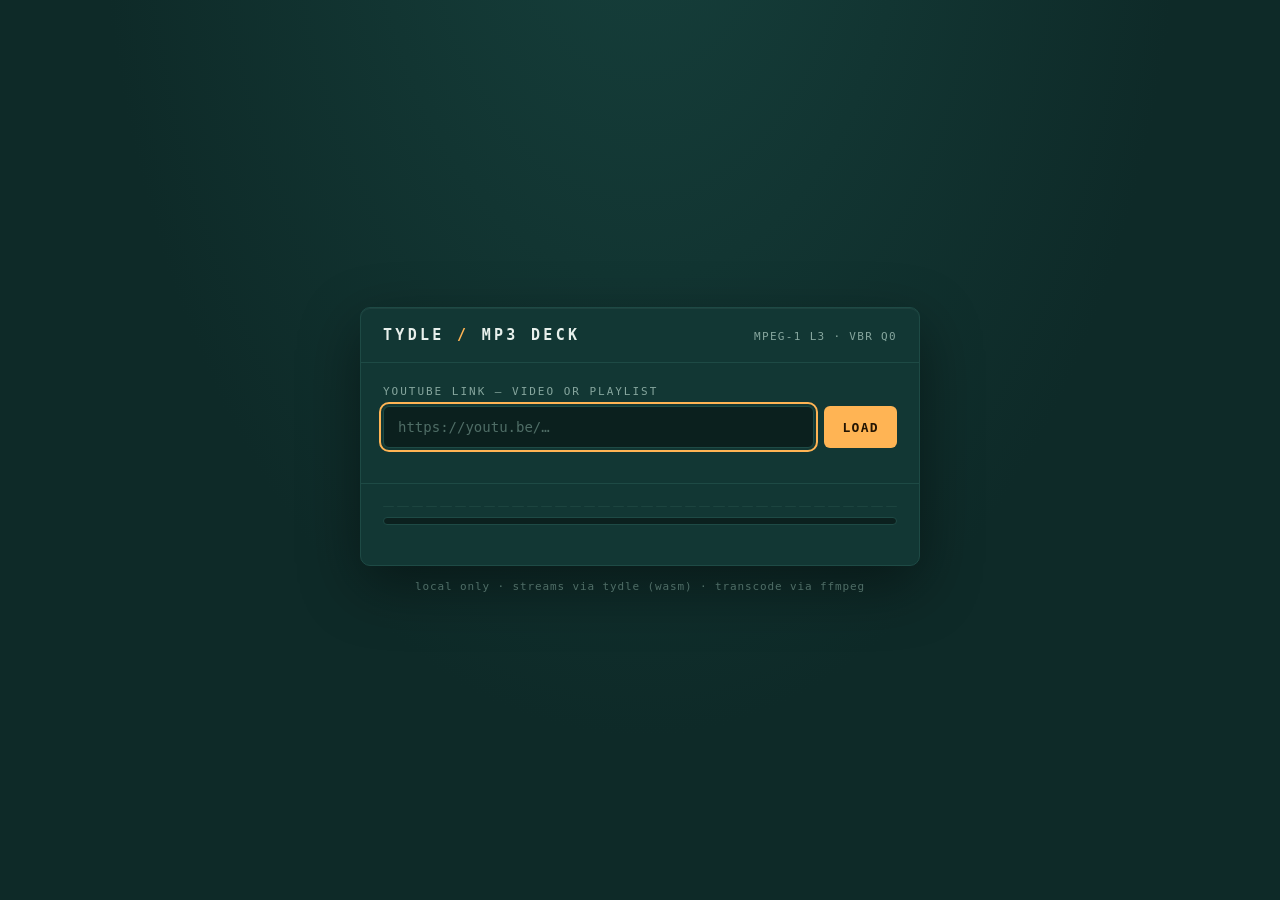
<file: mp3-frontend/index.html>
<!doctype html>
<html lang="en">
<head>
<meta charset="utf-8">
<meta name="viewport" content="width=device-width, initial-scale=1">
<title>tydle · mp3 deck</title>
<style>
  :root {
    --bg: #0e2a28;
    --panel: #123734;
    --panel-2: #0b201e;
    --line: #1e4a45;
    --text: #e8f0ec;
    --muted: #86a69e;
    --amber: #ffb454;
    --peak: #ff6b4a;
    --ok: #7ed491;
    --mono: ui-monospace, "Cascadia Code", "SF Mono", Menlo, Consolas, monospace;
  }
  * { margin: 0; padding: 0; box-sizing: border-box; }
  body {
    background: var(--bg);
    color: var(--text);
    font-family: var(--mono);
    min-height: 100vh;
    display: grid;
    place-items: center;
    padding: 24px;
    background-image: radial-gradient(ellipse at 50% -20%, #16403c 0%, var(--bg) 60%);
  }
  main { width: 100%; max-width: 560px; }

  .deck {
    background: var(--panel);
    border: 1px solid var(--line);
    border-radius: 10px;
    box-shadow: 0 20px 60px rgba(0,0,0,.45), inset 0 1px 0 rgba(255,255,255,.05);
    overflow: hidden;
  }

  header {
    display: flex;
    justify-content: space-between;
    align-items: baseline;
    padding: 18px 22px;
    border-bottom: 1px solid var(--line);
  }
  header h1 { font-size: 15px; font-weight: 700; letter-spacing: .22em; text-transform: uppercase; }
  header h1 span { color: var(--amber); }
  header .tag { font-size: 11px; color: var(--muted); letter-spacing: .12em; }

  .io { padding: 22px; }
  label { display: block; font-size: 11px; letter-spacing: .18em; text-transform: uppercase; color: var(--muted); margin-bottom: 8px; }
  form { display: flex; gap: 10px; }
  input[type="url"] {
    flex: 1;
    min-width: 0;
    background: var(--panel-2);
    border: 1px solid var(--line);
    border-radius: 6px;
    color: var(--text);
    font: inherit;
    font-size: 14px;
    padding: 12px 14px;
  }
  input[type="url"]::placeholder { color: #4f6d66; }
  input[type="url"]:focus-visible, button:focus-visible {
    outline: 2px solid var(--amber);
    outline-offset: 2px;
  }
  button {
    background: var(--amber);
    color: #241503;
    border: 0;
    border-radius: 6px;
    font: inherit;
    font-size: 13px;
    font-weight: 700;
    letter-spacing: .1em;
    text-transform: uppercase;
    padding: 12px 18px;
    cursor: pointer;
  }
  button:hover { filter: brightness(1.08); }
  button:disabled { opacity: .45; cursor: default; }
  button.ghost { background: transparent; color: var(--amber); border: 1px solid var(--line); }

  .msg { margin: 0 22px 18px; font-size: 13px; color: var(--peak); min-height: 1em; overflow-wrap: anywhere; }
  .msg:empty { margin-bottom: 0; }

  .track {
    display: none;
    gap: 16px;
    padding: 20px 22px;
    border-top: 1px solid var(--line);
  }
  .track.on { display: flex; }
  .track img {
    width: 128px;
    height: 72px;
    object-fit: cover;
    border-radius: 4px;
    border: 1px solid var(--line);
    background: var(--panel-2);
  }
  .track .meta { flex: 1; min-width: 0; }
  .track h2 { font-size: 14px; line-height: 1.45; font-weight: 600; margin-bottom: 6px; overflow-wrap: anywhere; }
  .track .specs { font-size: 11px; color: var(--muted); letter-spacing: .06em; line-height: 1.8; }
  .track .specs b { color: var(--amber); font-weight: 600; }
  .track .rip { margin-top: 12px; }

  /* Playlist */
  .playlist { display: none; border-top: 1px solid var(--line); }
  .playlist.on { display: block; }
  .playlist .plhead {
    display: flex;
    justify-content: space-between;
    align-items: center;
    gap: 12px;
    padding: 16px 22px 12px;
  }
  .playlist .plhead h3 { font-size: 12px; letter-spacing: .14em; text-transform: uppercase; color: var(--muted); font-weight: 600; overflow-wrap: anywhere; }
  .playlist .plhead h3 b { color: var(--text); }
  .playlist ol {
    list-style: none;
    max-height: 260px;
    overflow-y: auto;
    border-top: 1px solid var(--line);
  }
  .playlist li {
    display: flex;
    gap: 10px;
    align-items: baseline;
    padding: 8px 22px;
    font-size: 12px;
    line-height: 1.5;
    border-bottom: 1px solid rgba(30,74,69,.4);
  }
  .playlist li .n { color: var(--muted); min-width: 2.5em; text-align: right; }
  .playlist li .t { flex: 1; overflow-wrap: anywhere; }
  .playlist li .st { color: var(--muted); white-space: nowrap; }
  .playlist li.done .st { color: var(--ok); }
  .playlist li.fail .st { color: var(--peak); }
  .playlist li.active { background: var(--panel-2); }
  .playlist li.active .st { color: var(--amber); }

  /* VU meter + progress counter */
  .vu {
    display: flex;
    align-items: flex-end;
    gap: 3px;
    height: 34px;
    padding: 14px 22px 10px;
    border-top: 1px solid var(--line);
  }
  .vu i { flex: 1; height: 15%; background: #1c443f; border-radius: 1px; }
  .vu.live i { background: var(--amber); animation: vu 640ms ease-in-out infinite alternate; }
  .vu.live i:nth-child(4n)   { animation-duration: 500ms; }
  .vu.live i:nth-child(4n+1) { animation-duration: 760ms; animation-delay: -200ms; }
  .vu.live i:nth-child(4n+2) { animation-duration: 590ms; animation-delay: -420ms; }
  .vu.live i:nth-child(7n)   { background: var(--peak); }
  @keyframes vu { from { height: 12%; } to { height: 100%; } }
  @media (prefers-reduced-motion: reduce) { .vu.live i { animation: none; height: 60%; } }

  .counter { padding: 0 22px 18px; }
  .bar {
    height: 8px;
    background: var(--panel-2);
    border: 1px solid var(--line);
    border-radius: 4px;
    overflow: hidden;
  }
  .bar > div {
    height: 100%;
    width: 0%;
    background: linear-gradient(90deg, var(--amber), var(--peak));
    transition: width .3s linear;
  }
  .counter .stats {
    display: flex;
    justify-content: space-between;
    gap: 12px;
    margin-top: 8px;
    font-size: 11px;
    color: var(--muted);
    letter-spacing: .1em;
    text-transform: uppercase;
    min-height: 1.2em;
  }
  .counter .stats .pct { color: var(--amber); }

  footer { margin-top: 14px; text-align: center; font-size: 11px; color: #4f6d66; letter-spacing: .08em; }
  @media (max-width: 480px) {
    form { flex-direction: column; }
    .track { flex-direction: column; }
    .track img { width: 100%; height: auto; aspect-ratio: 16/9; }
  }
</style>
</head>
<body>
<main>
  <div class="deck">
    <header>
      <h1>tydle <span>/</span> mp3 deck</h1>
      <div class="tag">MPEG-1 L3 · VBR Q0</div>
    </header>

    <div class="io">
      <label for="url">YouTube link — video or playlist</label>
      <form id="form">
        <input id="url" type="url" placeholder="https://youtu.be/…" autocomplete="off" spellcheck="false" required autofocus>
        <button id="load" type="submit">Load</button>
      </form>
    </div>

    <p class="msg" id="msg" role="alert"></p>

    <div class="track" id="track">
      <img id="thumb" alt="" hidden>
      <div class="meta">
        <h2 id="title"></h2>
        <div class="specs" id="specs"></div>
        <button class="rip" id="rip" type="button">Download MP3</button>
      </div>
    </div>

    <div class="playlist" id="playlist">
      <div class="plhead">
        <h3 id="plTitle"></h3>
        <button id="ripAll" type="button">Download all</button>
      </div>
      <ol id="plList"></ol>
    </div>

    <div class="vu" id="vu" aria-hidden="true"></div>
    <div class="counter">
      <div class="bar"><div id="fill"></div></div>
      <div class="stats">
        <span id="stLeft"></span>
        <span class="pct" id="stPct"></span>
        <span id="stRight"></span>
      </div>
    </div>
  </div>
  <footer>local only · streams via tydle (wasm) · transcode via ffmpeg</footer>
</main>

<script>
  const $ = (id) => document.getElementById(id);
  const vu = $("vu");
  for (let i = 0; i < 36; i++) vu.appendChild(document.createElement("i"));

  let current = null;   // { url } for single video
  let playlist = null;  // { videos: [{videoId, title}] }
  let busy = false;

  const fmtMB = (b) => (b / 1048576).toFixed(1) + " MB";
  const fmtTime = (s) => {
    if (!isFinite(s) || s < 0) return "–:––";
    const m = Math.floor(s / 60), sec = String(Math.round(s % 60)).padStart(2, "0");
    return `${m}:${sec}`;
  };
  const fmtDuration = (s) => `${Math.floor(s / 60)}:${String(s % 60).padStart(2, "0")}`;

  function setBusy(on, label) {
    busy = on;
    vu.classList.toggle("live", on);
    $("load").disabled = on;
    $("rip").disabled = on;
    $("ripAll").disabled = on;
    setProgress(on ? 0 : null, label ?? "");
  }

  // pct null clears the bar; label goes bottom-left, detail bottom-right.
  // Estimates stay below 100% until the response stream has actually ended.
  function setProgress(pct, label, detail, complete = false) {
    const percent = pct == null
      ? 0
      : Math.min(Math.max(Math.round(pct * 100), 0), complete ? 100 : 99);
    $("fill").style.width = `${percent}%`;
    $("stLeft").textContent = label ?? "";
    $("stPct").textContent = pct == null ? "" : `${percent}%`;
    $("stRight").textContent = detail ?? "";
  }

  // Streams a download, driving the progress bar from the server's mp3-size
  // estimate, then saves the file. Returns the filename.
  async function downloadOne(videoUrl, label) {
    const res = await fetch(`api/download?url=${encodeURIComponent(videoUrl)}`);
    if (!res.ok) {
      const data = await res.json().catch(() => ({}));
      throw new Error(data.error ?? `Download failed (HTTP ${res.status}).`);
    }
    const estimate = Number(res.headers.get("X-Estimated-Content-Length")) || 0;
    const cd = res.headers.get("Content-Disposition") ?? "";
    const filename = decodeURIComponent(cd.match(/filename\*=UTF-8''(.+)$/)?.[1] ?? "audio.mp3");

    const reader = res.body.getReader();
    const chunks = [];
    let received = 0;
    let rate = 0;
    let lastT = performance.now(), lastB = 0;
    while (true) {
      const { done, value } = await reader.read();
      if (done) break;
      chunks.push(value);
      received += value.length;
      const now = performance.now();
      if (now - lastT > 500) {
        const inst = (received - lastB) / ((now - lastT) / 1000);
        rate = rate ? rate * 0.7 + inst * 0.3 : inst; // smoothed
        lastT = now; lastB = received;
        const eta = estimate > received && rate > 0 ? (estimate - received) / rate : NaN;
        setProgress(
          estimate ? received / estimate : 0,
          label,
          `${fmtMB(received)}${estimate ? " / ~" + fmtMB(estimate) : ""} · ${fmtTime(eta)} left`
        );
      }
    }
    const blob = new Blob(chunks, { type: "audio/mpeg" });
    const objectUrl = URL.createObjectURL(blob);
    const a = document.createElement("a");
    a.href = objectUrl;
    a.download = filename;
    a.hidden = true;
    document.body.appendChild(a);
    a.click();
    // Mobile download managers may consume blob URLs asynchronously. Revoking
    // immediately can leave them with an empty or truncated file.
    setTimeout(() => {
      a.remove();
      URL.revokeObjectURL(objectUrl);
    }, 30_000);
    return filename;
  }

  function renderPlaylist(pl) {
    $("plTitle").innerHTML = `<b>${pl.videos.length}</b> tracks${pl.title ? " · " + pl.title : ""}`;
    const ol = $("plList");
    ol.innerHTML = "";
    pl.videos.forEach((v, i) => {
      const li = document.createElement("li");
      li.id = `pl-${v.videoId}`;
      li.innerHTML = `<span class="n">${i + 1}</span><span class="t"></span><span class="st"></span>`;
      li.querySelector(".t").textContent = v.title;
      ol.appendChild(li);
    });
    $("playlist").classList.add("on");
  }

  $("form").addEventListener("submit", async (e) => {
    e.preventDefault();
    const url = $("url").value.trim();
    $("msg").textContent = "";
    $("track").classList.remove("on");
    $("playlist").classList.remove("on");
    current = null;
    playlist = null;
    setBusy(true, "reading tape…");
    try {
      const hasList = /[?&]list=/.test(url);
      const hasVideo = /(youtu\.be\/|[?&]v=|shorts\/|embed\/|live\/)/.test(url);

      if (hasVideo) {
        const res = await fetch(`api/info?url=${encodeURIComponent(url)}`);
        const data = await res.json();
        if (!res.ok) throw new Error(data.error);
        current = { url };
        $("thumb").src = data.thumbnail ?? "";
        $("thumb").hidden = !data.thumbnail;
        $("title").textContent = data.title;
        $("specs").innerHTML =
          `${data.channel ?? "unknown channel"} · ${fmtDuration(data.duration)}<br>` +
          `source <b>${data.source.codec}</b> ${data.source.kbps} kbps → mp3 <b>~245 kbps VBR</b>`;
        $("track").classList.add("on");
      }
      if (hasList) {
        const res = await fetch(`api/playlist?url=${encodeURIComponent(url)}`);
        const data = await res.json();
        if (!res.ok) {
          if (!hasVideo) throw new Error(data.error);
        } else {
          playlist = data;
          renderPlaylist(data);
        }
      }
      if (!hasVideo && !hasList) throw new Error("That doesn't look like a YouTube link. Paste a youtube.com or youtu.be URL.");
    } catch (err) {
      $("msg").textContent = err.message;
    } finally {
      setBusy(false);
    }
  });

  $("rip").addEventListener("click", async () => {
    if (!current || busy) return;
    $("msg").textContent = "";
    setBusy(true, "ripping…");
    try {
      await downloadOne(current.url, "ripping…");
      setProgress(1, "saved", "", true);
    } catch (err) {
      $("msg").textContent = err.message;
      setProgress(null, "");
    } finally {
      busy = false;
      vu.classList.remove("live");
      $("load").disabled = $("rip").disabled = $("ripAll").disabled = false;
    }
  });

  $("ripAll").addEventListener("click", async () => {
    if (!playlist || busy) return;
    $("msg").textContent = "";
    setBusy(true, "");
    let failed = 0;
    try {
      for (let i = 0; i < playlist.videos.length; i++) {
        const v = playlist.videos[i];
        const li = $(`pl-${v.videoId}`);
        li.classList.add("active");
        li.querySelector(".st").textContent = "ripping";
        li.scrollIntoView({ block: "nearest" });
        try {
          await downloadOne(
            `https://www.youtube.com/watch?v=${v.videoId}`,
            `track ${i + 1} of ${playlist.videos.length}`
          );
          li.classList.add("done");
          li.querySelector(".st").textContent = "saved";
        } catch (err) {
          failed++;
          li.classList.add("fail");
          li.querySelector(".st").textContent = "failed";
        }
        li.classList.remove("active");
      }
      setProgress(1, "playlist done", failed ? `${failed} failed` : "", true);
      if (failed) $("msg").textContent = `${failed} track(s) failed — see the list.`;
    } finally {
      busy = false;
      vu.classList.remove("live");
      $("load").disabled = $("rip").disabled = $("ripAll").disabled = false;
    }
  });
</script>
</body>
</html>
</file>
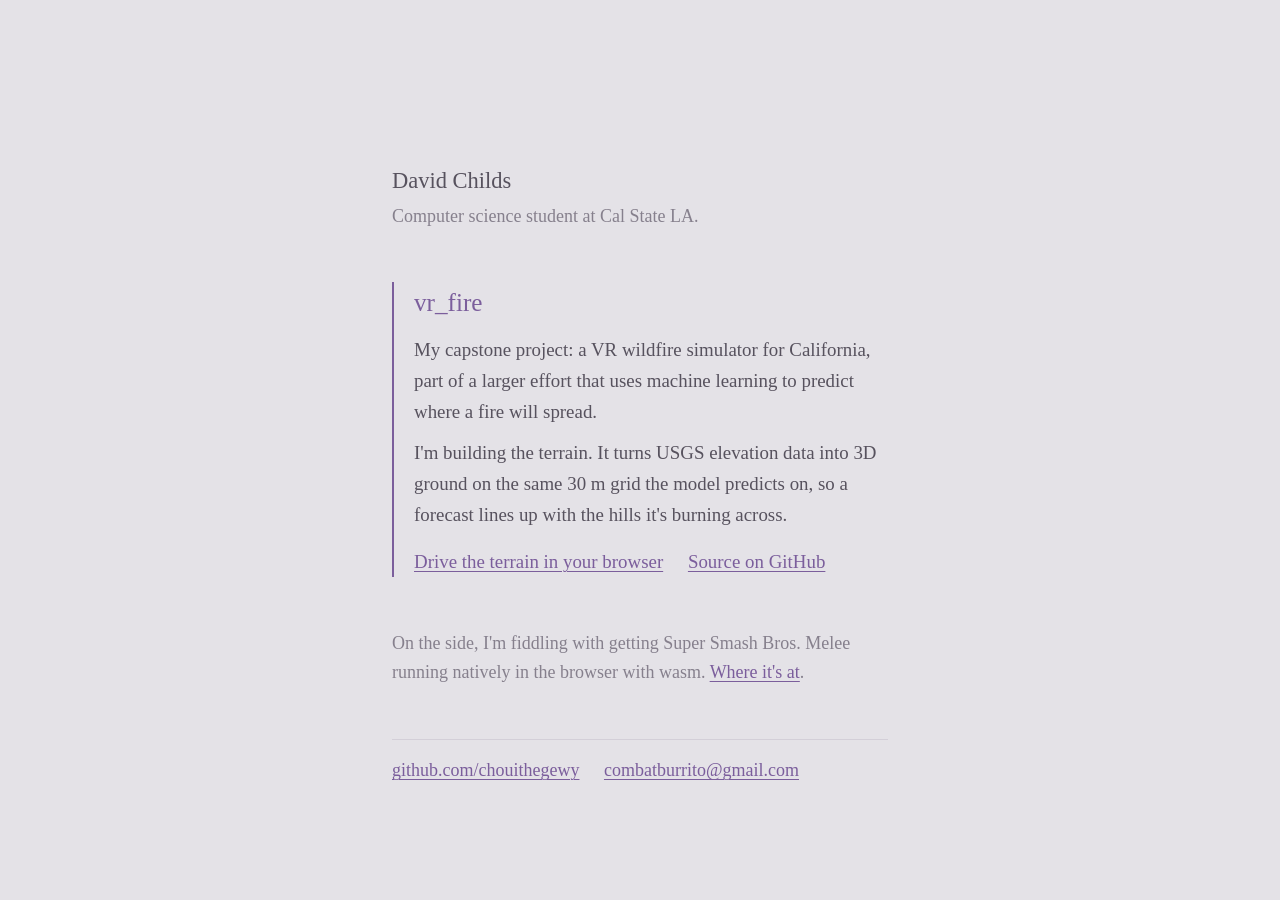
<file: site/index.html>
<!doctype html>
<html lang="en">
<head>
<meta charset="utf-8">
<meta name="viewport" content="width=device-width, initial-scale=1">
<title>David Childs</title>
<meta name="description" content="David Childs, computer science student at Cal State LA, building vr_fire, a VR wildfire simulator capstone.">
<style>
  :root {
    --bg: #e4e2e7;
    --text: #57525e;
    --dim: #86808d;
    --rule: #d3cfd8;
    --purple: #7b5e9c;
  }
  @media (prefers-color-scheme: dark) {
    :root {
      --bg: #252228;
      --text: #a7a1ae;
      --dim: #7a7481;
      --rule: #3a3540;
      --purple: #a58bc4;
    }
  }
  * { margin: 0; padding: 0; box-sizing: border-box; }
  html { background: var(--bg); }
  body {
    color: var(--text);
    font: 18px/1.65 Charter, "Bitstream Charter", "Iowan Old Style", "Sitka Text", Cambria, Georgia, serif;
    max-width: 34rem;
    margin: 0 auto;
    padding: 18vh 1.5rem 12vh;
  }
  h1 { font-size: 1.25em; font-weight: 400; }
  h2 { font-size: 1.4em; font-weight: 400; color: var(--purple); }
  p { margin-top: 0.6rem; }
  a { color: var(--purple); text-decoration-thickness: 1px; text-underline-offset: 0.18em; }
  a:hover { text-decoration-thickness: 2px; }
  a:focus-visible { outline: 2px solid var(--purple); outline-offset: 3px; border-radius: 2px; }
  ::selection { background: var(--purple); color: var(--bg); }
  .me p { color: var(--dim); margin-top: 0.15rem; }
  .capstone {
    margin: 3.2rem 0;
    padding-left: 1.25rem;
    border-left: 2px solid var(--purple);
  }
  .capstone p { font-size: 1.05em; }
  .capstone .links { margin-top: 1rem; }
  .capstone .links a { margin-right: 1.25rem; white-space: nowrap; }
  .side { color: var(--dim); }
  .contact {
    margin-top: 3.2rem;
    padding-top: 1rem;
    border-top: 1px solid var(--rule);
    color: var(--dim);
  }
  .contact a { margin-right: 1.25rem; }
</style>
</head>
<body>
<header class="me">
  <h1>David Childs</h1>
  <p>Computer science student at Cal State LA.</p>
</header>

<main>
  <section class="capstone" aria-labelledby="vr-fire">
    <h2 id="vr-fire">vr_fire</h2>
    <p>My capstone project: a VR wildfire simulator for California, part of a larger effort that uses machine learning to predict where a fire will spread.</p>
    <p>I'm building the terrain. It turns USGS elevation data into 3D ground on the same 30&nbsp;m grid the model predicts on, so a forecast lines up with the hills it's burning across.</p>
    <p class="links">
      <a href="https://chilos.dev/vr_fire/">Drive the terrain in your browser</a>
      <a href="https://github.com/chouithegewy/vr_fire">Source on GitHub</a>
    </p>
  </section>

  <p class="side">On the side, I'm fiddling with getting Super Smash Bros. Melee running natively in the browser with wasm. <a href="https://chilos.dev/ssbm/">Where it's at</a>.</p>
</main>

<footer class="contact">
  <a href="https://github.com/chouithegewy">github.com/chouithegewy</a>
  <a href="mailto:combatburrito@gmail.com">combatburrito@gmail.com</a>
</footer>
</body>
</html>
</file>
